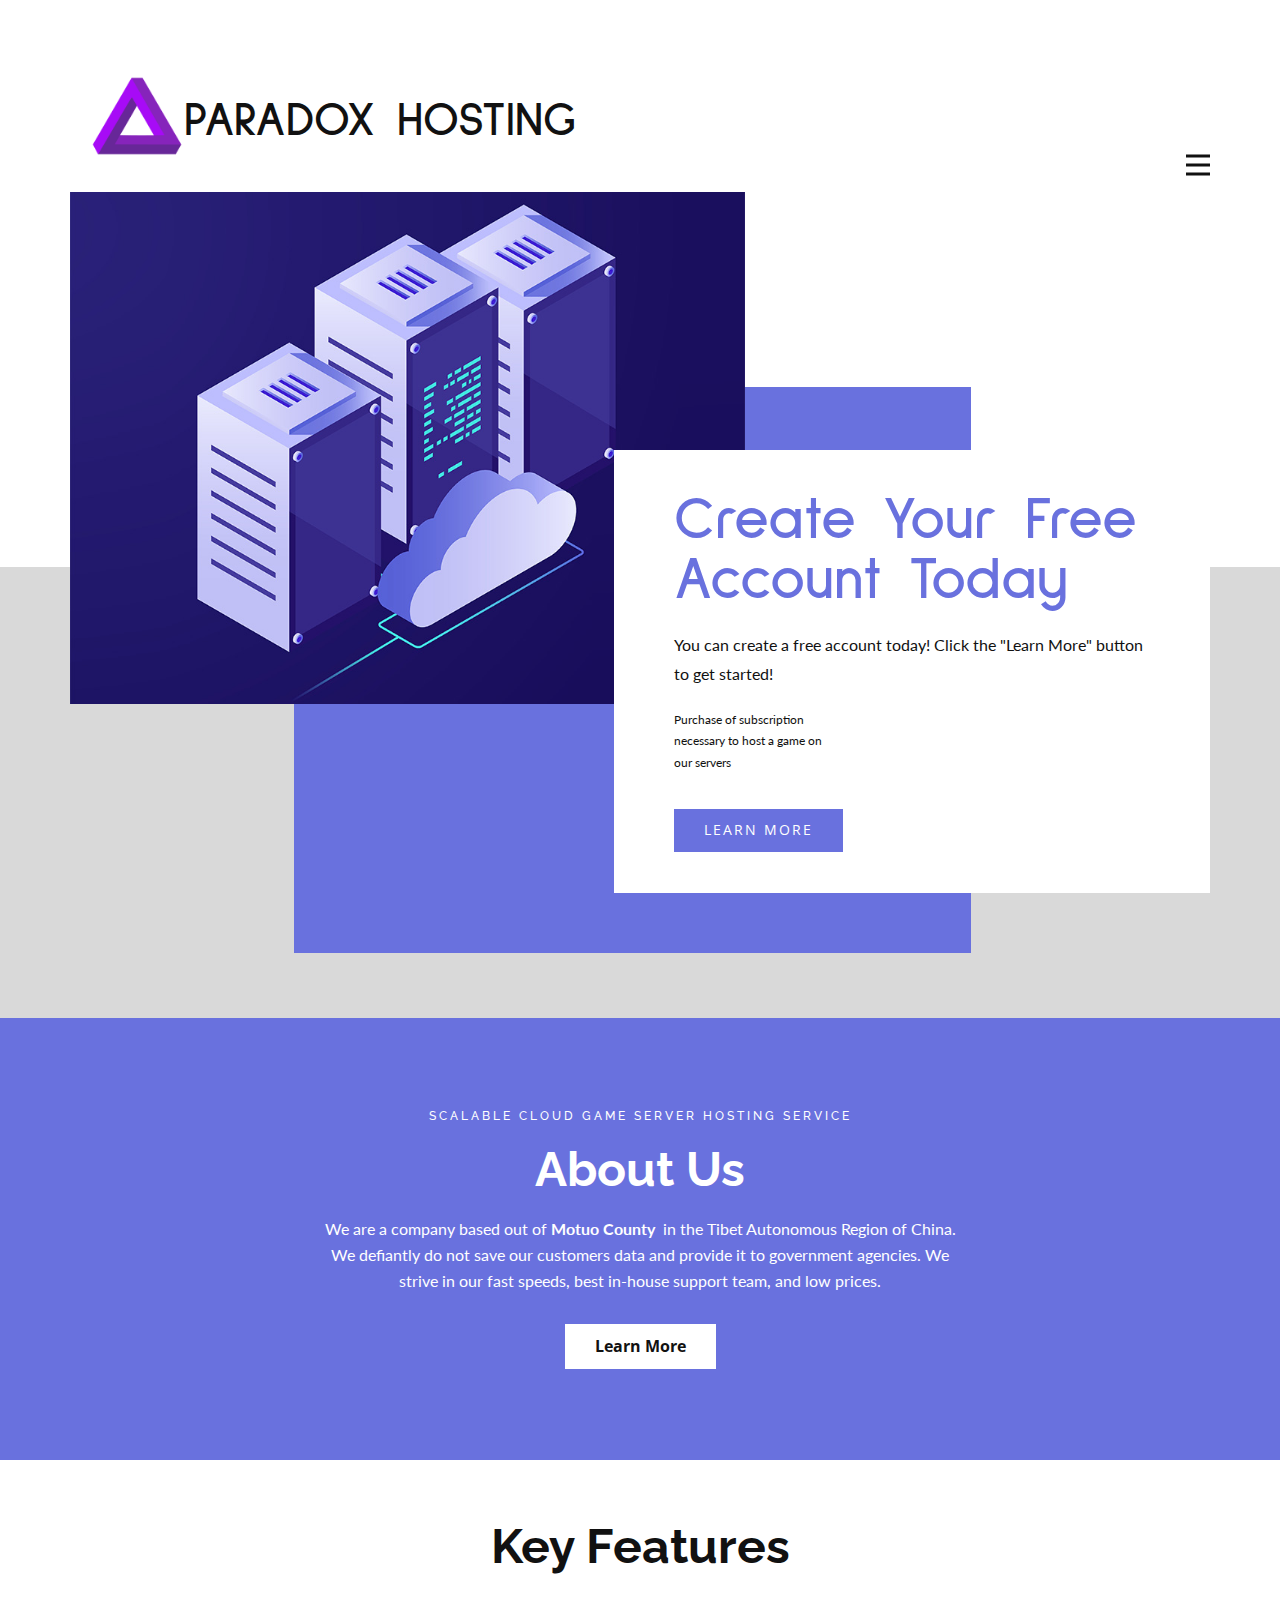
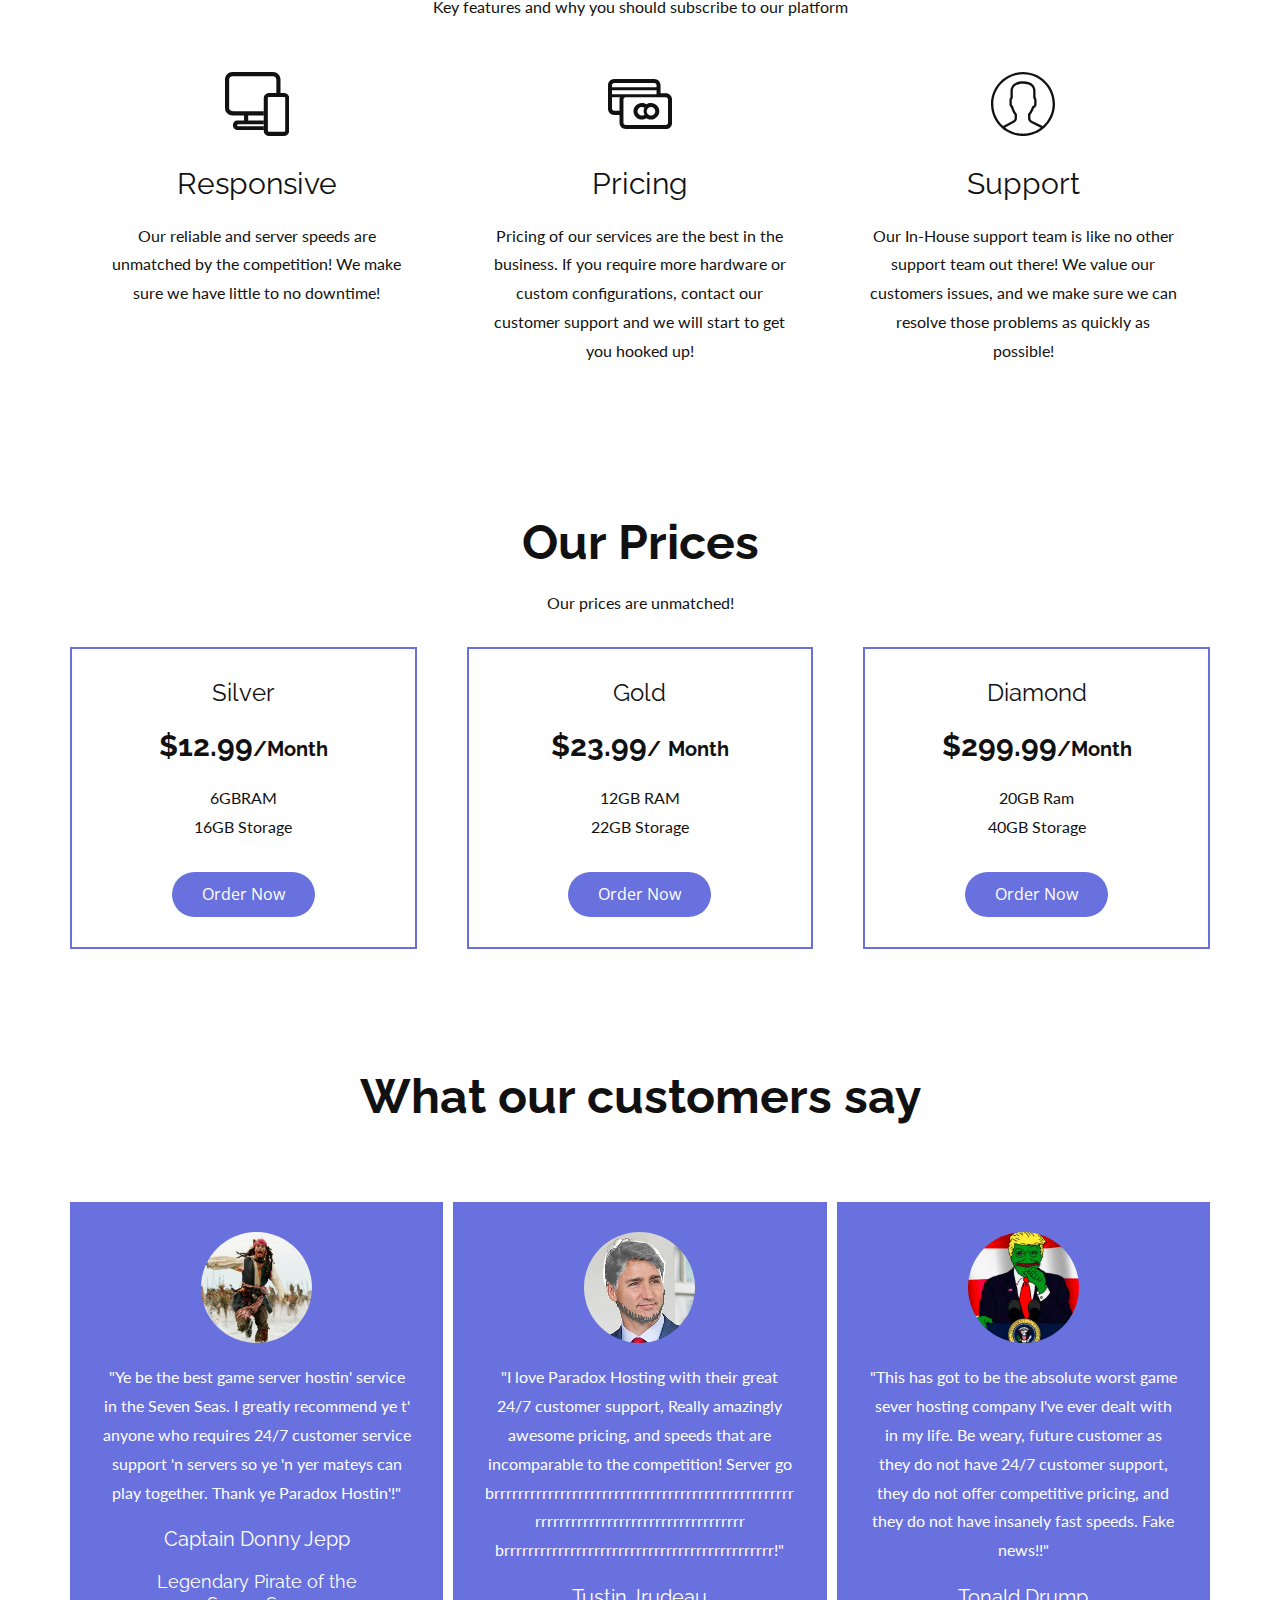
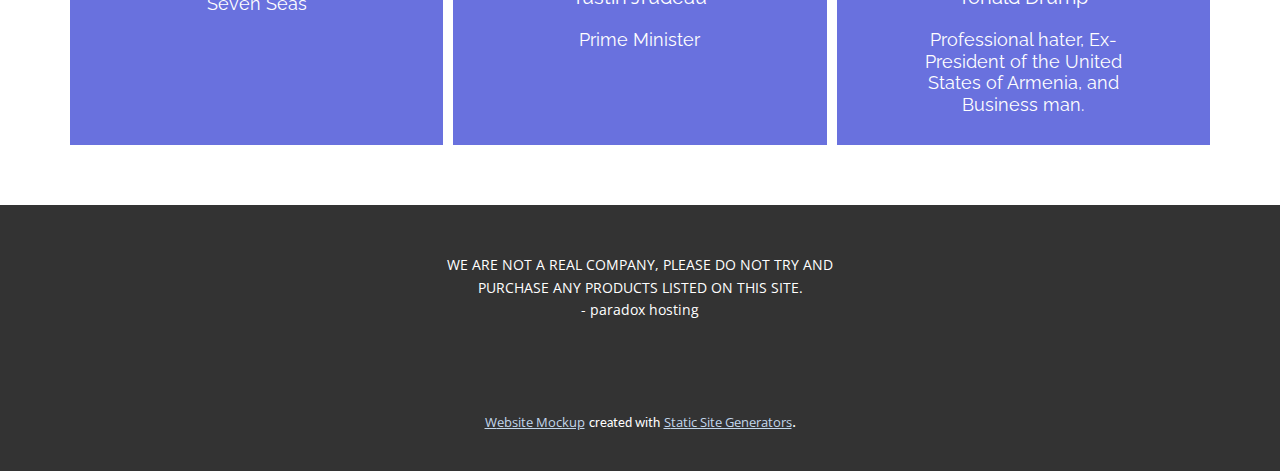
<file: paradoxhosting/index.html>
<!DOCTYPE html>
<html style="font-size: 16px;">
  <head>
    <meta name="viewport" content="width=device-width, initial-scale=1.0">
    <meta charset="utf-8">
    <meta name="keywords" content="Award-winning Dental Practice">
    <meta name="description" content="">
    <title>Copy of Page 2</title>
    <link rel="stylesheet" href="nicepage.css" media="screen">
<link rel="stylesheet" href="Copy-of-Page-2.css" media="screen">
    <script class="u-script" type="text/javascript" src="jquery-1.9.1.min.js" defer=""></script>
    <script class="u-script" type="text/javascript" src="nicepage.js" defer=""></script>
    <meta name="generator" content="Nicepage 4.12.16, nicepage.com">
    <link id="u-theme-google-font" rel="stylesheet" href="https://fonts.googleapis.com/css?family=Raleway:100,100i,200,200i,300,300i,400,400i,500,500i,600,600i,700,700i,800,800i,900,900i|Open+Sans:300,300i,400,400i,500,500i,600,600i,700,700i,800,800i">
    <link id="u-page-google-font" rel="stylesheet" href="https://fonts.googleapis.com/css?family=Lato:100,100i,300,300i,400,400i,700,700i,900,900i|Raleway:100,100i,200,200i,300,300i,400,400i,500,500i,600,600i,700,700i,800,800i,900,900i|Sulphur+Point:300,400,700">
    
    
    
    
    
    
    <script type="application/ld+json">{
		"@context": "http://schema.org",
		"@type": "Organization",
		"name": "",
		"logo": "images/Paradox.png"
}</script>
    <meta name="theme-color" content="#41658b">
    <meta property="og:title" content="Copy of Page 2">
    <meta property="og:type" content="website">
  </head>
  <body data-home-page="https://website2203585.nicepage.io/Copy-of-Page-2.html?version=5cecb301-75ee-42bd-b2d1-503915cab48f" data-home-page-title="Copy of Page 2" class="u-body u-xl-mode"><header class="u-clearfix u-header u-header" id="sec-55be"><div class="u-clearfix u-sheet u-sheet-1">
        <a href="https://nicepage.com" class="u-image u-logo u-image-1" data-image-width="230" data-image-height="200">
          <img src="images/Paradox.png" class="u-logo-image u-logo-image-1">
        </a>
        <h2 class="u-custom-font u-text u-text-default u-text-1">PARADOX HOSTING</h2>
        <nav class="u-menu u-menu-dropdown u-offcanvas u-menu-1" data-responsive-from="XL">
          <div class="menu-collapse" style="font-size: 1rem; letter-spacing: 0px; font-weight: 700;">
            <a class="u-button-style u-custom-border u-custom-border-color u-custom-borders u-custom-left-right-menu-spacing u-custom-padding-bottom u-custom-text-color u-custom-top-bottom-menu-spacing u-nav-link u-text-active-palette-1-base u-text-hover-palette-2-base" href="#">
              <svg class="u-svg-link" viewBox="0 0 24 24"><use xlink:href="#menu-hamburger"></use></svg>
              <svg class="u-svg-content" version="1.1" id="menu-hamburger" viewBox="0 0 16 16" x="0px" y="0px" xmlns:xlink="http://www.w3.org/1999/xlink" xmlns="http://www.w3.org/2000/svg"><g><rect y="1" width="16" height="2"></rect><rect y="7" width="16" height="2"></rect><rect y="13" width="16" height="2"></rect>
</g></svg>
            </a>
          </div>
          <div class="u-custom-menu u-nav-container">
            <ul class="u-nav u-spacing-20 u-unstyled u-nav-1"><li class="u-nav-item"><a class="u-button-style u-nav-link u-text-active-palette-1-base u-text-grey-90 u-text-hover-palette-2-base" href="Home.html" style="padding: 10px;">Home</a>
</li></ul>
          </div>
          <div class="u-custom-menu u-nav-container-collapse">
            <div class="u-black u-container-style u-inner-container-layout u-opacity u-opacity-95 u-sidenav">
              <div class="u-inner-container-layout u-sidenav-overflow">
                <div class="u-menu-close"></div>
                <ul class="u-align-center u-nav u-popupmenu-items u-unstyled u-nav-2"><li class="u-nav-item"><a class="u-button-style u-nav-link" href="Home.html">Home</a>
</li></ul>
              </div>
            </div>
            <div class="u-black u-menu-overlay u-opacity u-opacity-70"></div>
          </div>
        </nav>
      </div></header> 
    <section class="u-clearfix u-grey-15 u-section-1" id="sec-73fd">
      <div class="u-expanded-width u-shape u-shape-rectangle u-white u-shape-1"></div>
      <div class="u-palette-3-base u-shape u-shape-rectangle u-shape-2"></div>
      <img src="images/trttt.jpg" class="u-align-left u-image u-image-1" data-image-width="900" data-image-height="763">
      <div class="u-align-left u-container-style u-group u-similar-fill u-white u-group-1">
        <div class="u-container-layout u-padding-12 u-valign-middle u-container-layout-1">
          <h1 class="u-custom-font u-text u-text-palette-3-base u-text-1">Create Your Free Account Today</h1>
          <p class="u-text u-text-2">You can create a free account today! Click the "Learn More" button to get started!</p>
          <p class="u-text u-text-3"> Purchase of subscription necessary to host a game on our servers<br>
          </p>
          <a href="https://nicepage.com/" class="u-active-palette-3-dark-3 u-btn u-button-style u-hover-palette-3-dark-3 u-palette-3-base u-btn-1" target="_blank">learn more</a>
        </div>
      </div>
    </section>
    <section class="u-align-center u-clearfix u-palette-3-base u-section-2" id="sec-9b92">
      <div class="u-clearfix u-sheet u-valign-middle u-sheet-1">
        <h6 class="u-text u-text-1">Scalable cloud game server hosting service</h6>
        <h2 class="u-text u-text-default u-text-2">About Us</h2>
        <p class="u-text u-text-3">We are a company based out of&nbsp;<b>Motuo County&nbsp;<span style="font-weight: 400;"> in the Tibet Autonomous Region of China. We defiantly do not save our customers data and provide it to government agencies. We strive in our fast speeds, best in-house support team, and low prices.</span></b>
        </p>
        <a href="https://www.youtube.com/watch?v=-pHhb4biR9k" class="u-btn u-button-style u-white u-btn-1">
          <span style="font-weight: 700;">Learn More</span>
          <span style="font-weight: 700;"></span>
        </a>
      </div>
    </section>
    <section class="u-clearfix u-section-3" id="sec-2e22">
      <div class="u-clearfix u-sheet u-valign-middle u-sheet-1">
        <h2 class="u-align-center u-text u-text-default u-text-1">Key Features</h2>
        <p class="u-align-center u-text u-text-2">Key features and why you should subscribe to our platform</p>
        <div class="u-expanded-width u-list u-list-1">
          <div class="u-repeater u-repeater-1">
            <div class="u-align-center u-container-style u-list-item u-repeater-item">
              <div class="u-container-layout u-similar-container u-valign-top u-container-layout-1"><span class="u-icon u-icon-circle u-icon-1"><svg class="u-svg-link" preserveAspectRatio="xMidYMin slice" viewBox="0 0 128 128" style=""><use xlink:href="#svg-d71c"></use></svg><svg class="u-svg-content" viewBox="0 0 128 128" id="svg-d71c"><path d="m26.4 108.7c-1.2 0-2.2-1-2.2-2.2s1-2.2 4.7-2.2h48.7v-7.4h-31.2v-9.9h31.2v-8.4h-58.7c-7.7 0-10.6-3-10.6-6.6v-57.1c0-3.7 3-6.6 6.6-6.6h81.2c3.7 0 6.6 3 6.6 6.6v27h8.3v-27c0-8.2-6.7-14.9-14.9-14.9h-81.2c-8.2 0-14.9 6.7-14.9 14.9v57.1c0 8.2 6.7 14.9 14.9 14.9h23.2v10.1h-13.8c-4.3 0-8.5 3.7-8.5 9.5v0.2c0 4.6 3.7 9.3 8.3 9.3h53.5v-7.3h-51.2z"></path><path d="m118 41.9h-30c-5.8 0-10.5 4.7-10.5 10.6 0 0 0.1 66.3 0.1 66.4 0 4.3 5.1 9 10.4 9h30c5.6 0 10.2-4.4 10.5-10.1v-65.3c0-5.9-4.7-10.6-10.5-10.6zm2.4 75.5c-0.1 1.3-1.1 2.3-2.4 2.3h-30c-1 0-1.9-0.7-2.2-1.6l-0.2-65.6c0-1.3 1.1-2.4 2.4-2.4h30c1.3 0 2.4 1.1 2.4 2.4v64.9z"></path></svg>
            
            
          </span>
                <h3 class="u-text u-text-default u-text-3">Responsive</h3>
                <p class="u-text u-text-default u-text-4">Our reliable and server speeds are unmatched by the competition! We make sure we have little to no downtime!</p>
              </div>
            </div>
            <div class="u-align-center u-container-style u-list-item u-repeater-item">
              <div class="u-container-layout u-similar-container u-valign-top u-container-layout-2"><span class="u-icon u-icon-circle u-icon-2"><svg class="u-svg-link" preserveAspectRatio="xMidYMin slice" viewBox="0 0 128 128" style=""><use xlink:href="#svg-dc89"></use></svg><svg class="u-svg-content" viewBox="0 0 128 128" id="svg-dc89"><path d="m92.7 22c2.4 0 4.4 2 4.4 4.5v4.2h-89.1v-4.2c0-2.5 2-4.5 4.4-4.5h80.3m4.4 14.6v7.8h-61.8-0.6-26.7v-7.8h89.1m18.5 13.7c2.4 0 4.4 2 4.4 4.5v46.7c0 2.5-2 4.5-4.4 4.5h-80.3c-2.4 0-4.4-2-4.4-4.5v-46.7c0-2.3 1.8-4.3 4.1-4.4l80.6-0.1m-91.6 0.1c-0.6 1.3-1 2.9-1 4.4v22.9h-10.6c-2.4 0-4.4-2-4.4-4.5v-22.8h18m66.7-36.4h-80.3c-6.8 0-12.4 5.6-12.4 12.5v46.8c0 6.9 5.6 12.5 12.4 12.5h10.6v15.9c0 6.9 5.6 12.5 12.4 12.5h80.3c6.8 0 12.4-5.6 12.4-12.5v-46.7c0-6.9-5.6-12.5-12.4-12.5h-10.6v-15.9c-0.1-7-5.6-12.6-12.4-12.6z"></path><path d="m67.6 69.9c2 0 3.8 0.7 5.3 1.8-1.1 2-1.7 4.3-1.7 6.8 0 2.4 0.6 4.7 1.7 6.8-1.5 1.2-3.4 1.8-5.3 1.8-4.7 0-8.6-3.9-8.6-8.6s3.8-8.6 8.6-8.6m18.4 0c4.7 0 8.6 3.9 8.6 8.6s-3.9 8.6-8.6 8.6-8.6-3.9-8.6-8.6 3.8-8.6 8.6-8.6m-18.4-8c-9.2 0-16.6 7.5-16.6 16.6 0 9.2 7.5 16.6 16.6 16.6 3.3 0 6.5-1 9.2-2.8 2.6 1.8 5.8 2.8 9.2 2.8 9.2 0 16.6-7.5 16.6-16.6 0-9.2-7.5-16.6-16.6-16.6-3.4 0-6.6 1-9.2 2.8-2.7-1.8-6-2.8-9.2-2.8z"></path></svg>
            
            
          </span>
                <h3 class="u-text u-text-default u-text-5">Pricing</h3>
                <p class="u-text u-text-default u-text-6">Pricing of our services are the best in the business. If you require more hardware or custom configurations, contact our customer support and we will start to get you hooked up!</p>
              </div>
            </div>
            <div class="u-align-center u-container-style u-list-item u-repeater-item">
              <div class="u-container-layout u-similar-container u-valign-top u-container-layout-3"><span class="u-icon u-icon-3"><svg class="u-svg-link" preserveAspectRatio="xMidYMin slice" viewBox="0 0 55 55" style=""><use xlink:href="#svg-670b"></use></svg><svg class="u-svg-content" viewBox="0 0 55 55" x="0px" y="0px" id="svg-670b" style="enable-background:new 0 0 55 55;"><path d="M55,27.5C55,12.337,42.663,0,27.5,0S0,12.337,0,27.5c0,8.009,3.444,15.228,8.926,20.258l-0.026,0.023l0.892,0.752
	c0.058,0.049,0.121,0.089,0.179,0.137c0.474,0.393,0.965,0.766,1.465,1.127c0.162,0.117,0.324,0.234,0.489,0.348
	c0.534,0.368,1.082,0.717,1.642,1.048c0.122,0.072,0.245,0.142,0.368,0.212c0.613,0.349,1.239,0.678,1.88,0.98
	c0.047,0.022,0.095,0.042,0.142,0.064c2.089,0.971,4.319,1.684,6.651,2.105c0.061,0.011,0.122,0.022,0.184,0.033
	c0.724,0.125,1.456,0.225,2.197,0.292c0.09,0.008,0.18,0.013,0.271,0.021C25.998,54.961,26.744,55,27.5,55
	c0.749,0,1.488-0.039,2.222-0.098c0.093-0.008,0.186-0.013,0.279-0.021c0.735-0.067,1.461-0.164,2.178-0.287
	c0.062-0.011,0.125-0.022,0.187-0.034c2.297-0.412,4.495-1.109,6.557-2.055c0.076-0.035,0.153-0.068,0.229-0.104
	c0.617-0.29,1.22-0.603,1.811-0.936c0.147-0.083,0.293-0.167,0.439-0.253c0.538-0.317,1.067-0.648,1.581-1
	c0.185-0.126,0.366-0.259,0.549-0.391c0.439-0.316,0.87-0.642,1.289-0.983c0.093-0.075,0.193-0.14,0.284-0.217l0.915-0.764
	l-0.027-0.023C51.523,42.802,55,35.55,55,27.5z M2,27.5C2,13.439,13.439,2,27.5,2S53,13.439,53,27.5
	c0,7.577-3.325,14.389-8.589,19.063c-0.294-0.203-0.59-0.385-0.893-0.537l-8.467-4.233c-0.76-0.38-1.232-1.144-1.232-1.993v-2.957
	c0.196-0.242,0.403-0.516,0.617-0.817c1.096-1.548,1.975-3.27,2.616-5.123c1.267-0.602,2.085-1.864,2.085-3.289v-3.545
	c0-0.867-0.318-1.708-0.887-2.369v-4.667c0.052-0.519,0.236-3.448-1.883-5.864C34.524,9.065,31.541,8,27.5,8
	s-7.024,1.065-8.867,3.168c-2.119,2.416-1.935,5.345-1.883,5.864v4.667c-0.568,0.661-0.887,1.502-0.887,2.369v3.545
	c0,1.101,0.494,2.128,1.34,2.821c0.81,3.173,2.477,5.575,3.093,6.389v2.894c0,0.816-0.445,1.566-1.162,1.958l-7.907,4.313
	c-0.252,0.137-0.502,0.297-0.752,0.476C5.276,41.792,2,35.022,2,27.5z M42.459,48.132c-0.35,0.254-0.706,0.5-1.067,0.735
	c-0.166,0.108-0.331,0.216-0.5,0.321c-0.472,0.292-0.952,0.57-1.442,0.83c-0.108,0.057-0.217,0.111-0.326,0.167
	c-1.126,0.577-2.291,1.073-3.488,1.476c-0.042,0.014-0.084,0.029-0.127,0.043c-0.627,0.208-1.262,0.393-1.904,0.552
	c-0.002,0-0.004,0.001-0.006,0.001c-0.648,0.16-1.304,0.293-1.964,0.402c-0.018,0.003-0.036,0.007-0.054,0.01
	c-0.621,0.101-1.247,0.174-1.875,0.229c-0.111,0.01-0.222,0.017-0.334,0.025C28.751,52.97,28.127,53,27.5,53
	c-0.634,0-1.266-0.031-1.895-0.078c-0.109-0.008-0.218-0.015-0.326-0.025c-0.634-0.056-1.265-0.131-1.89-0.233
	c-0.028-0.005-0.056-0.01-0.084-0.015c-1.322-0.221-2.623-0.546-3.89-0.971c-0.039-0.013-0.079-0.027-0.118-0.04
	c-0.629-0.214-1.251-0.451-1.862-0.713c-0.004-0.002-0.009-0.004-0.013-0.006c-0.578-0.249-1.145-0.525-1.705-0.816
	c-0.073-0.038-0.147-0.074-0.219-0.113c-0.511-0.273-1.011-0.568-1.504-0.876c-0.146-0.092-0.291-0.185-0.435-0.279
	c-0.454-0.297-0.902-0.606-1.338-0.933c-0.045-0.034-0.088-0.07-0.133-0.104c0.032-0.018,0.064-0.036,0.096-0.054l7.907-4.313
	c1.36-0.742,2.205-2.165,2.205-3.714l-0.001-3.602l-0.23-0.278c-0.022-0.025-2.184-2.655-3.001-6.216l-0.091-0.396l-0.341-0.221
	c-0.481-0.311-0.769-0.831-0.769-1.392v-3.545c0-0.465,0.197-0.898,0.557-1.223l0.33-0.298v-5.57l-0.009-0.131
	c-0.003-0.024-0.298-2.429,1.396-4.36C21.583,10.837,24.061,10,27.5,10c3.426,0,5.896,0.83,7.346,2.466
	c1.692,1.911,1.415,4.361,1.413,4.381l-0.009,5.701l0.33,0.298c0.359,0.324,0.557,0.758,0.557,1.223v3.545
	c0,0.713-0.485,1.36-1.181,1.575l-0.497,0.153l-0.16,0.495c-0.59,1.833-1.43,3.526-2.496,5.032c-0.262,0.37-0.517,0.698-0.736,0.949
	l-0.248,0.283V39.8c0,1.612,0.896,3.062,2.338,3.782l8.467,4.233c0.054,0.027,0.107,0.055,0.16,0.083
	C42.677,47.979,42.567,48.054,42.459,48.132z"></path></svg>
            
            
          </span>
                <h3 class="u-text u-text-default u-text-7">Support</h3>
                <p class="u-text u-text-default u-text-8">Our In-House support team is like no other support team out there! We value our customers issues, and we make sure we can resolve those problems as quickly as possible!</p>
              </div>
            </div>
          </div>
        </div>
      </div>
    </section>
    <section class="u-align-center u-clearfix u-section-4" id="sec-d5c7">
      <div class="u-clearfix u-sheet u-valign-middle u-sheet-1">
        <h2 class="u-text u-text-default u-text-1">Our Prices</h2>
        <p class="u-text u-text-2">Our prices are unmatched!</p>
        <div class="u-clearfix u-expanded-width u-gutter-50 u-layout-wrap u-layout-wrap-1">
          <div class="u-layout">
            <div class="u-layout-row">
              <div class="u-align-center u-container-style u-layout-cell u-left-cell u-size-20 u-size-20-md u-layout-cell-1">
                <div class="u-border-2 u-border-palette-3-base u-container-layout u-valign-middle u-container-layout-1">
                  <h4 class="u-text u-text-3">Silver</h4>
                  <h3 class="u-text u-text-4">$12.99<span style="font-size: 1.25rem;">/Month</span>
                  </h3>
                  <p class="u-text u-text-5">6GBRAM<br>16GB Storage
                  </p>
                  <a href="" class="u-border-none u-btn u-btn-round u-button-style u-hover-palette-3-dark-1 u-palette-3-base u-radius-50 u-btn-1">Order Now</a>
                </div>
              </div>
              <div class="u-container-style u-layout-cell u-size-20 u-size-20-md u-layout-cell-2">
                <div class="u-border-2 u-border-palette-3-base u-container-layout u-valign-bottom u-container-layout-2">
                  <h4 class="u-align-center u-text u-text-6">Gold</h4>
                  <h3 class="u-align-center u-text u-text-7">$23.99<span style="font-size: 1.25rem;">/</span>
                    <span style="font-size: 1.25rem;">Month</span>
                  </h3>
                  <p class="u-align-center u-text u-text-8">12GB RAM<br>22GB Storage
                  </p>
                  <a href="" class="u-border-none u-btn u-btn-round u-button-style u-hover-palette-3-dark-1 u-palette-3-base u-radius-50 u-btn-2">Order Now</a>
                </div>
              </div>
              <div class="u-align-center u-container-style u-layout-cell u-right-cell u-size-20 u-size-20-md u-white u-layout-cell-3">
                <div class="u-border-2 u-border-palette-3-base u-container-layout u-valign-middle u-container-layout-3">
                  <h4 class="u-text u-text-9">Diamond</h4>
                  <h3 class="u-text u-text-10">$299.99<span style="font-size: 1.25rem;">/Month</span>
                  </h3>
                  <p class="u-text u-text-11">20GB Ram<br>40GB Storage
                  </p>
                  <a href="" class="u-border-none u-btn u-btn-round u-button-style u-hover-palette-3-dark-1 u-palette-3-base u-radius-50 u-btn-3">Order Now</a>
                </div>
              </div>
            </div>
          </div>
        </div>
      </div>
    </section>
    <section class="u-align-center u-clearfix u-section-5" id="sec-467b">
      <div class="u-clearfix u-sheet u-sheet-1">
        <h2 class="u-text u-text-default u-text-1">What our customers say</h2>
        <div class="u-expanded-width u-list u-list-1">
          <div class="u-repeater u-repeater-1">
            <div class="u-align-center u-container-style u-list-item u-palette-3-base u-repeater-item u-list-item-1">
              <div class="u-container-layout u-similar-container u-valign-top u-container-layout-1">
                <div alt="" class="u-image u-image-circle u-image-1" src="" data-image-width="870" data-image-height="870"></div>
                <p class="u-text u-text-2"> "​Ye be the best game server hostin' service in the Seven Seas. I greatly recommend ye t' anyone who requires 24/7 customer service support 'n servers so ye 'n yer mateys can play together. Thank ye Paradox Hostin'!"</p>
                <h5 class="u-text u-text-3">Captain Donny Jepp</h5>
                <h6 class="u-text u-text-4">Legendary Pirate of the Seven Seas</h6>
              </div>
            </div>
            <div class="u-align-center u-container-style u-list-item u-palette-3-base u-repeater-item u-list-item-2">
              <div class="u-container-layout u-similar-container u-valign-top u-container-layout-2">
                <div alt="" class="u-image u-image-circle u-image-2" src="" data-image-width="220" data-image-height="220"></div>
                <p class="u-text u-text-5">"I love Paradox Hosting with their great 24/7 customer support, Really amazingly awesome pricing, and speeds that are incomparable to the competition! Server go brrrrrrrrrrrrrrrrrrrrrrrrrrrrrrrrrrrrrrrrrrrrrrrrrrrrrrrrrrrrrrrrrrrrrrrrrrrrrrrrrrrrr brrrrrrrrrrrrrrrrrrrrrrrrrrrrrrrrrrrrrrrrrrrrr!"</p>
                <h5 class="u-text u-text-6"> Tustin Jrudeau</h5>
                <h6 class="u-text u-text-7">Prime Minister</h6>
              </div>
            </div>
            <div class="u-align-center u-container-style u-list-item u-palette-3-base u-repeater-item u-list-item-3">
              <div class="u-container-layout u-similar-container u-valign-top u-container-layout-3">
                <div alt="" class="u-image u-image-circle u-image-3" src="" data-image-width="698" data-image-height="698"></div>
                <p class="u-text u-text-8">"This has got to be the absolute worst game sever hosting company I've ever dealt with in my life. Be weary, future customer as they do not have 24/7 customer support, they do not offer competitive pricing, and they do not have insanely fast speeds. Fake news!!"</p>
                <h5 class="u-text u-text-9">Tonald Drump</h5>
                <h6 class="u-text u-text-10">Professional hater, Ex-President of the United States of Armenia, and Business man.</h6>
              </div>
            </div>
          </div>
        </div>
      </div>
    </section>
    
    
    <footer class="u-align-center u-clearfix u-footer u-grey-80 u-footer" id="sec-fe03"><div class="u-clearfix u-sheet u-sheet-1">
        <p class="u-small-text u-text u-text-variant u-text-1">WE ARE NOT A REAL COMPANY, PLEASE DO NOT TRY AND PURCHASE ANY PRODUCTS LISTED ON THIS SITE.<br>- paradox hosting
        </p>
      </div></footer>
    <section class="u-backlink u-clearfix u-grey-80">
      <a class="u-link" href="website-mockup" target="_blank">
        <span>Website Mockup</span>
      </a>
      <p class="u-text">
        <span>created with</span>
      </p>
      <a class="u-link" href="static-site-generator" target="_blank">
        <span>Static Site Generators</span>
      </a>. 
    </section>
  </body>
</html>
</file>
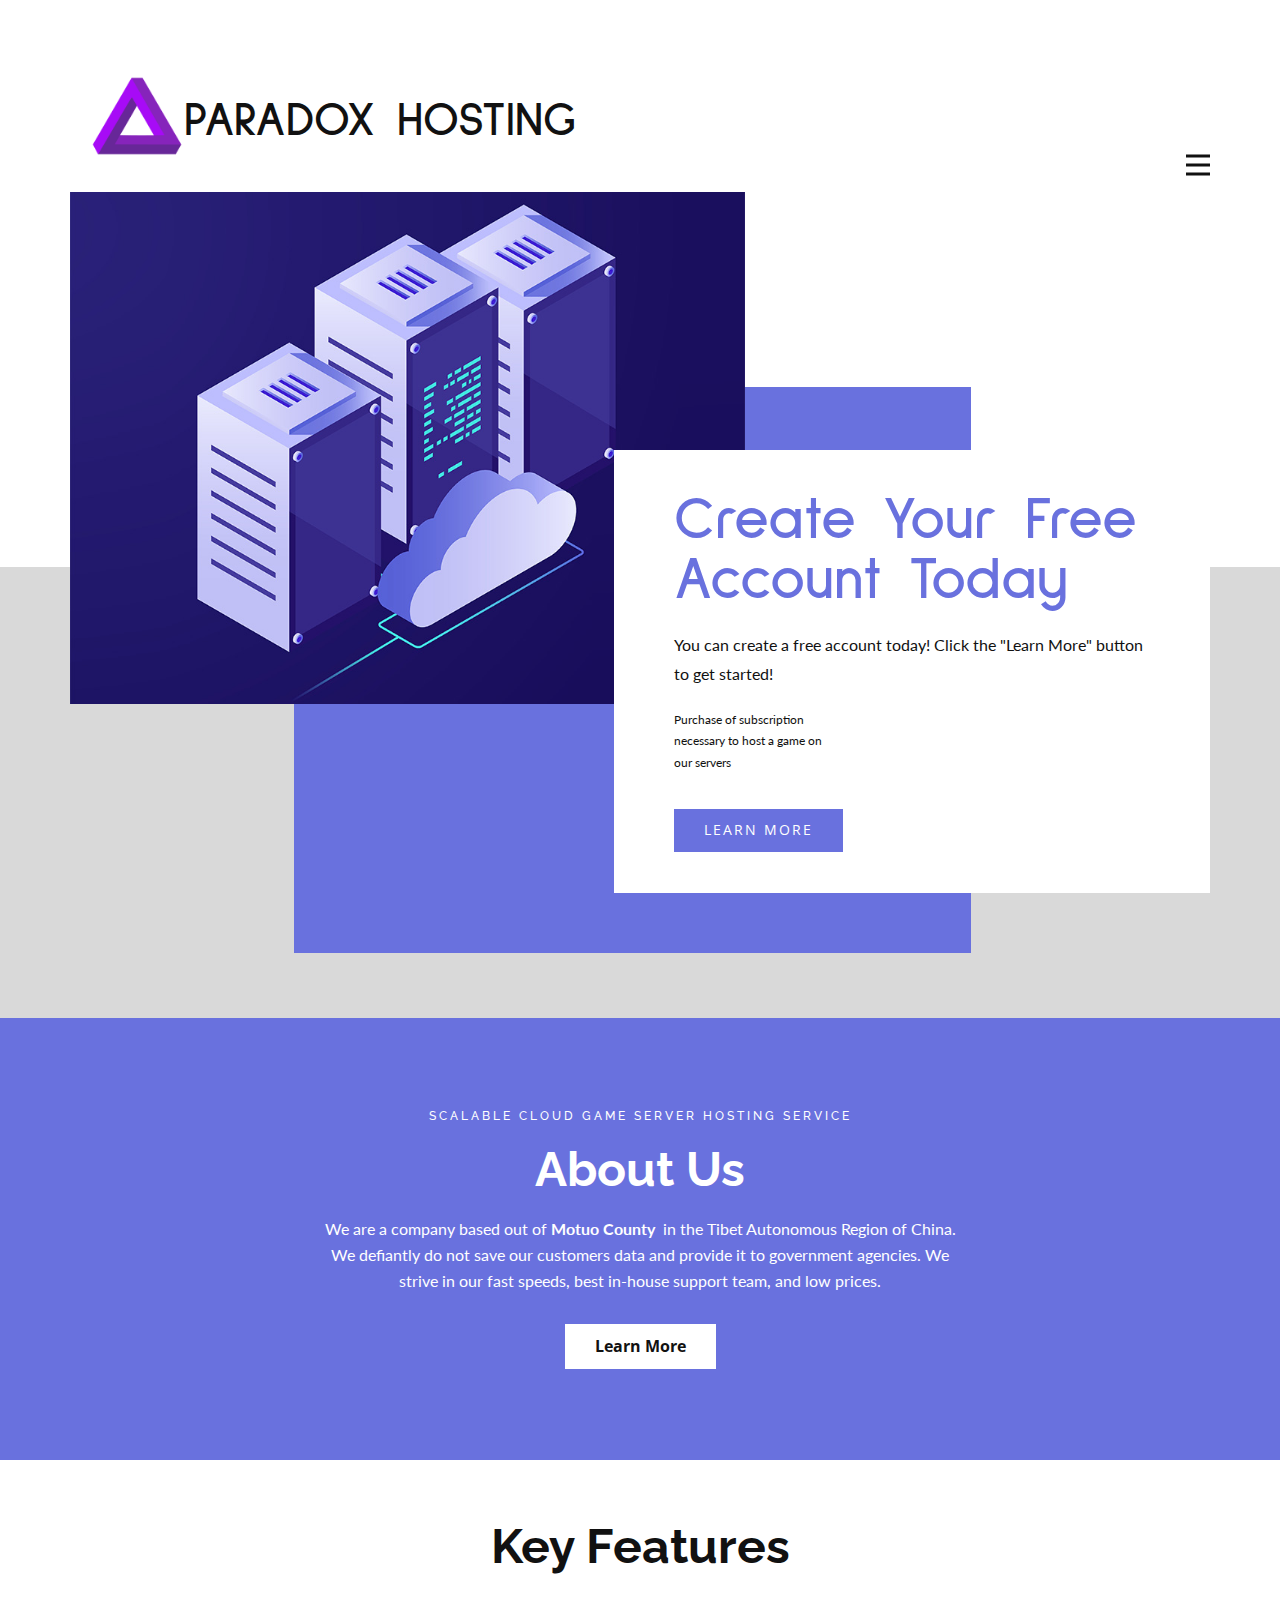
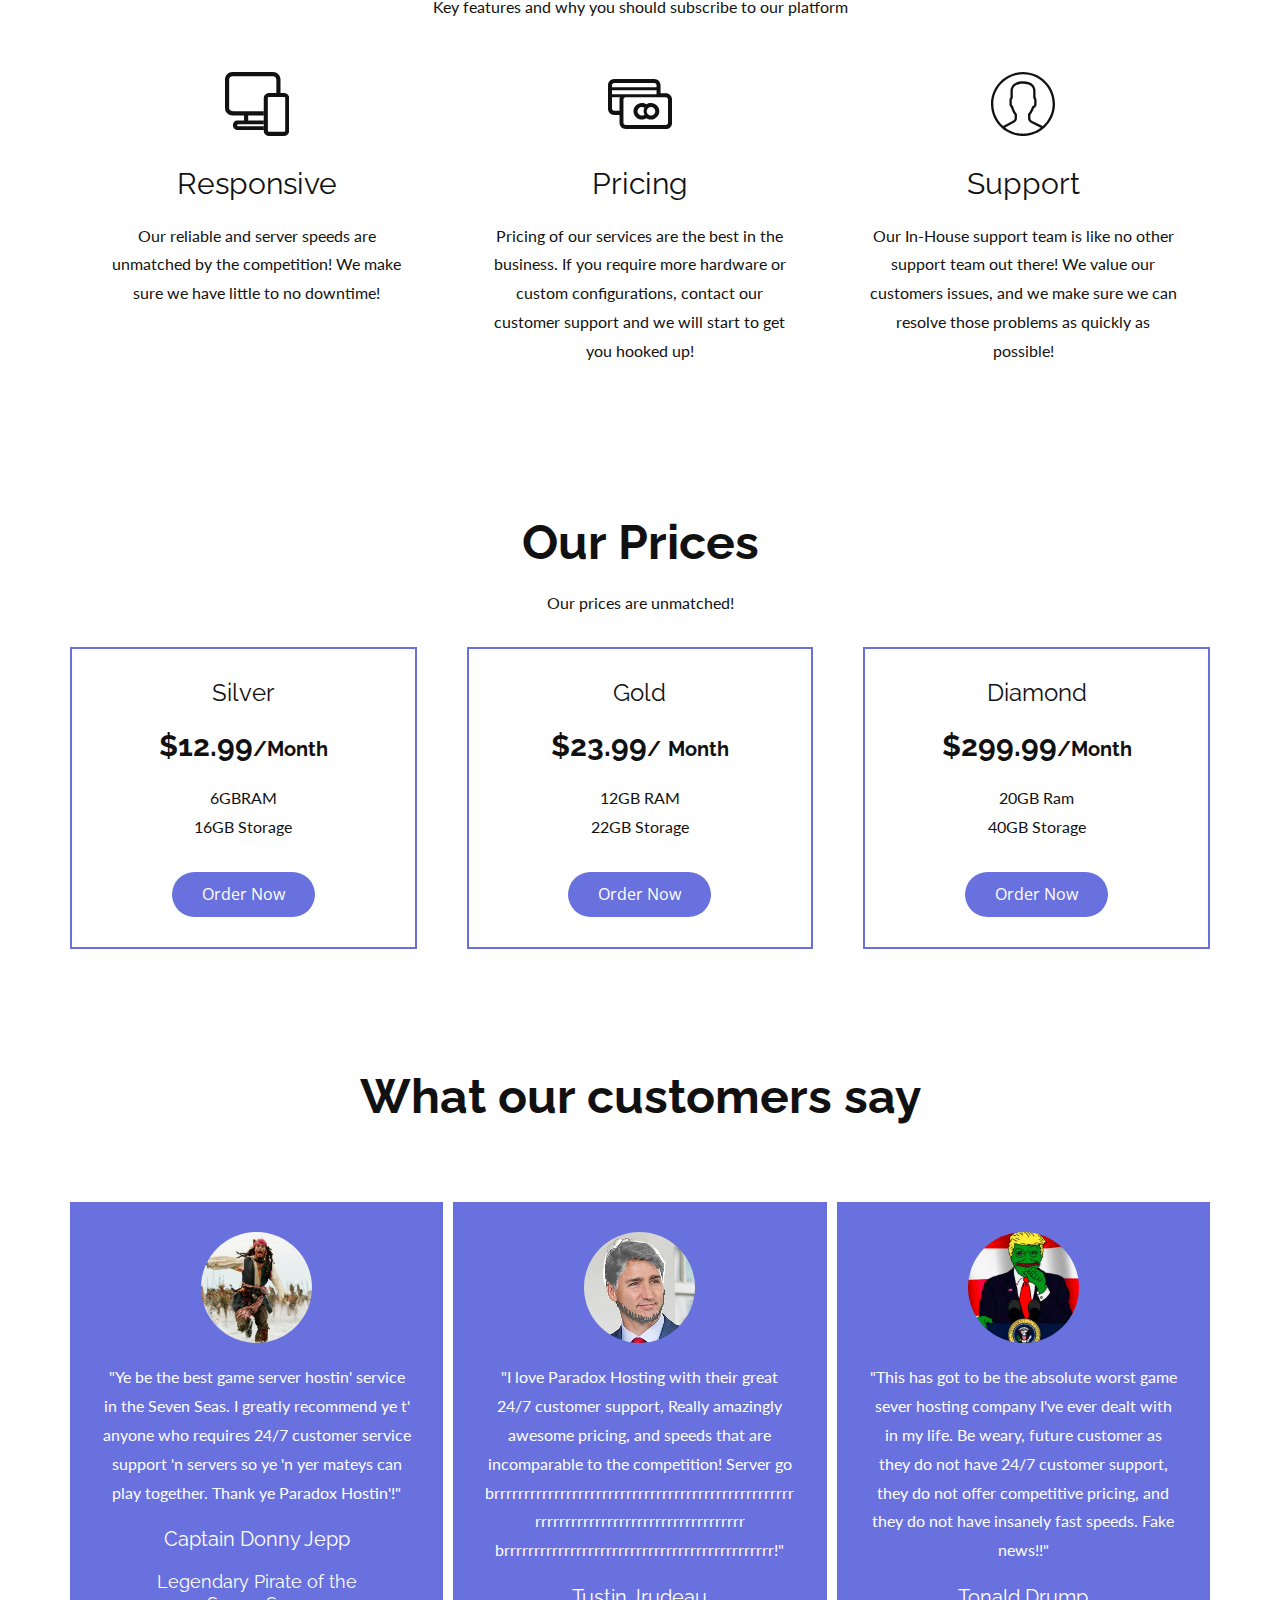
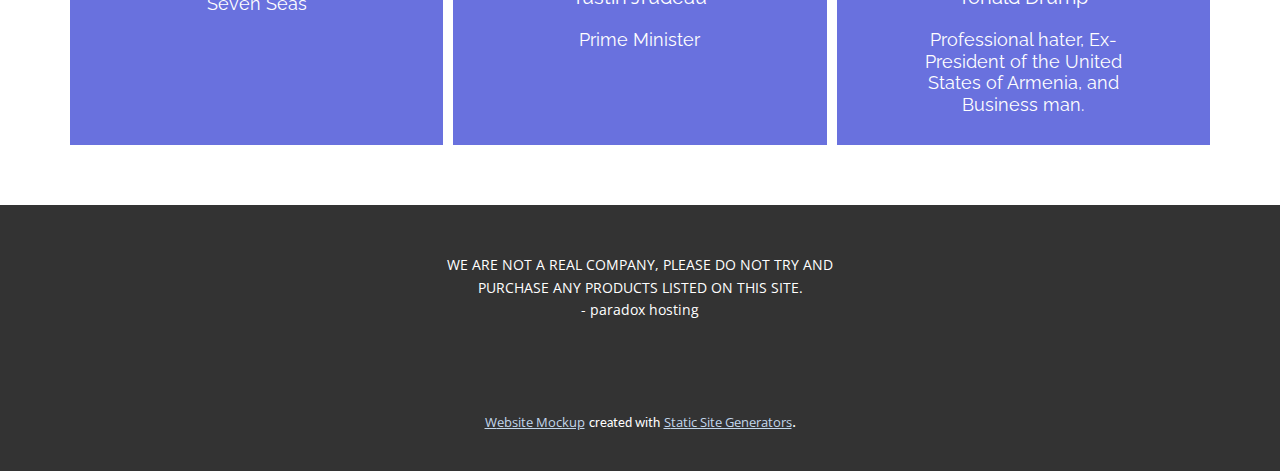
<file: paradoxhosting/Copy-of-Page-2.html>
<!DOCTYPE html>
<html style="font-size: 16px;">
  <head>
    <meta name="viewport" content="width=device-width, initial-scale=1.0">
    <meta charset="utf-8">
    <meta name="keywords" content="Award-winning Dental Practice">
    <meta name="description" content="">
    <title>Copy of Page 2</title>
    <link rel="stylesheet" href="nicepage.css" media="screen">
<link rel="stylesheet" href="Copy-of-Page-2.css" media="screen">
    <script class="u-script" type="text/javascript" src="jquery-1.9.1.min.js" defer=""></script>
    <script class="u-script" type="text/javascript" src="nicepage.js" defer=""></script>
    <meta name="generator" content="Nicepage 4.12.16, nicepage.com">
    <link id="u-theme-google-font" rel="stylesheet" href="https://fonts.googleapis.com/css?family=Raleway:100,100i,200,200i,300,300i,400,400i,500,500i,600,600i,700,700i,800,800i,900,900i|Open+Sans:300,300i,400,400i,500,500i,600,600i,700,700i,800,800i">
    <link id="u-page-google-font" rel="stylesheet" href="https://fonts.googleapis.com/css?family=Lato:100,100i,300,300i,400,400i,700,700i,900,900i|Raleway:100,100i,200,200i,300,300i,400,400i,500,500i,600,600i,700,700i,800,800i,900,900i|Sulphur+Point:300,400,700">
    
    
    
    
    
    
    <script type="application/ld+json">{
		"@context": "http://schema.org",
		"@type": "Organization",
		"name": "",
		"logo": "images/Paradox.png"
}</script>
    <meta name="theme-color" content="#41658b">
    <meta property="og:title" content="Copy of Page 2">
    <meta property="og:type" content="website">
  </head>
  <body class="u-body u-xl-mode"><header class="u-clearfix u-header u-header" id="sec-55be"><div class="u-clearfix u-sheet u-sheet-1">
        <a href="https://nicepage.com" class="u-image u-logo u-image-1" data-image-width="230" data-image-height="200">
          <img src="images/Paradox.png" class="u-logo-image u-logo-image-1">
        </a>
        <h2 class="u-custom-font u-text u-text-default u-text-1">PARADOX HOSTING</h2>
        <nav class="u-menu u-menu-dropdown u-offcanvas u-menu-1" data-responsive-from="XL">
          <div class="menu-collapse" style="font-size: 1rem; letter-spacing: 0px; font-weight: 700;">
            <a class="u-button-style u-custom-border u-custom-border-color u-custom-borders u-custom-left-right-menu-spacing u-custom-padding-bottom u-custom-text-color u-custom-top-bottom-menu-spacing u-nav-link u-text-active-palette-1-base u-text-hover-palette-2-base" href="#">
              <svg class="u-svg-link" viewBox="0 0 24 24"><use xlink:href="#menu-hamburger"></use></svg>
              <svg class="u-svg-content" version="1.1" id="menu-hamburger" viewBox="0 0 16 16" x="0px" y="0px" xmlns:xlink="http://www.w3.org/1999/xlink" xmlns="http://www.w3.org/2000/svg"><g><rect y="1" width="16" height="2"></rect><rect y="7" width="16" height="2"></rect><rect y="13" width="16" height="2"></rect>
</g></svg>
            </a>
          </div>
          <div class="u-custom-menu u-nav-container">
            <ul class="u-nav u-spacing-20 u-unstyled u-nav-1"><li class="u-nav-item"><a class="u-button-style u-nav-link u-text-active-palette-1-base u-text-grey-90 u-text-hover-palette-2-base" href="Home.html" style="padding: 10px;">Home</a>
</li></ul>
          </div>
          <div class="u-custom-menu u-nav-container-collapse">
            <div class="u-black u-container-style u-inner-container-layout u-opacity u-opacity-95 u-sidenav">
              <div class="u-inner-container-layout u-sidenav-overflow">
                <div class="u-menu-close"></div>
                <ul class="u-align-center u-nav u-popupmenu-items u-unstyled u-nav-2"><li class="u-nav-item"><a class="u-button-style u-nav-link" href="Home.html">Home</a>
</li></ul>
              </div>
            </div>
            <div class="u-black u-menu-overlay u-opacity u-opacity-70"></div>
          </div>
        </nav>
      </div></header> 
    <section class="u-clearfix u-grey-15 u-section-1" id="sec-73fd">
      <div class="u-expanded-width u-shape u-shape-rectangle u-white u-shape-1"></div>
      <div class="u-palette-3-base u-shape u-shape-rectangle u-shape-2"></div>
      <img src="images/trttt.jpg" class="u-align-left u-image u-image-1" data-image-width="900" data-image-height="763">
      <div class="u-align-left u-container-style u-group u-similar-fill u-white u-group-1">
        <div class="u-container-layout u-padding-12 u-valign-middle u-container-layout-1">
          <h1 class="u-custom-font u-text u-text-palette-3-base u-text-1">Create Your Free Account Today</h1>
          <p class="u-text u-text-2">You can create a free account today! Click the "Learn More" button to get started!</p>
          <p class="u-text u-text-3"> Purchase of subscription necessary to host a game on our servers<br>
          </p>
          <a href="https://nicepage.com/" class="u-active-palette-3-dark-3 u-btn u-button-style u-hover-palette-3-dark-3 u-palette-3-base u-btn-1" target="_blank">learn more</a>
        </div>
      </div>
    </section>
    <section class="u-align-center u-clearfix u-palette-3-base u-section-2" id="sec-9b92">
      <div class="u-clearfix u-sheet u-valign-middle u-sheet-1">
        <h6 class="u-text u-text-1">Scalable cloud game server hosting service</h6>
        <h2 class="u-text u-text-default u-text-2">About Us</h2>
        <p class="u-text u-text-3">We are a company based out of&nbsp;<b>Motuo County&nbsp;<span style="font-weight: 400;"> in the Tibet Autonomous Region of China. We defiantly do not save our customers data and provide it to government agencies. We strive in our fast speeds, best in-house support team, and low prices.</span></b>
        </p>
        <a href="https://www.youtube.com/watch?v=-pHhb4biR9k" class="u-btn u-button-style u-white u-btn-1">
          <span style="font-weight: 700;">Learn More</span>
          <span style="font-weight: 700;"></span>
        </a>
      </div>
    </section>
    <section class="u-clearfix u-section-3" id="sec-2e22">
      <div class="u-clearfix u-sheet u-valign-middle u-sheet-1">
        <h2 class="u-align-center u-text u-text-default u-text-1">Key Features</h2>
        <p class="u-align-center u-text u-text-2">Key features and why you should subscribe to our platform</p>
        <div class="u-expanded-width u-list u-list-1">
          <div class="u-repeater u-repeater-1">
            <div class="u-align-center u-container-style u-list-item u-repeater-item">
              <div class="u-container-layout u-similar-container u-valign-top u-container-layout-1"><span class="u-icon u-icon-circle u-icon-1"><svg class="u-svg-link" preserveAspectRatio="xMidYMin slice" viewBox="0 0 128 128" style=""><use xlink:href="#svg-d71c"></use></svg><svg class="u-svg-content" viewBox="0 0 128 128" id="svg-d71c"><path d="m26.4 108.7c-1.2 0-2.2-1-2.2-2.2s1-2.2 4.7-2.2h48.7v-7.4h-31.2v-9.9h31.2v-8.4h-58.7c-7.7 0-10.6-3-10.6-6.6v-57.1c0-3.7 3-6.6 6.6-6.6h81.2c3.7 0 6.6 3 6.6 6.6v27h8.3v-27c0-8.2-6.7-14.9-14.9-14.9h-81.2c-8.2 0-14.9 6.7-14.9 14.9v57.1c0 8.2 6.7 14.9 14.9 14.9h23.2v10.1h-13.8c-4.3 0-8.5 3.7-8.5 9.5v0.2c0 4.6 3.7 9.3 8.3 9.3h53.5v-7.3h-51.2z"></path><path d="m118 41.9h-30c-5.8 0-10.5 4.7-10.5 10.6 0 0 0.1 66.3 0.1 66.4 0 4.3 5.1 9 10.4 9h30c5.6 0 10.2-4.4 10.5-10.1v-65.3c0-5.9-4.7-10.6-10.5-10.6zm2.4 75.5c-0.1 1.3-1.1 2.3-2.4 2.3h-30c-1 0-1.9-0.7-2.2-1.6l-0.2-65.6c0-1.3 1.1-2.4 2.4-2.4h30c1.3 0 2.4 1.1 2.4 2.4v64.9z"></path></svg>
            
            
          </span>
                <h3 class="u-text u-text-default u-text-3">Responsive</h3>
                <p class="u-text u-text-default u-text-4">Our reliable and server speeds are unmatched by the competition! We make sure we have little to no downtime!</p>
              </div>
            </div>
            <div class="u-align-center u-container-style u-list-item u-repeater-item">
              <div class="u-container-layout u-similar-container u-valign-top u-container-layout-2"><span class="u-icon u-icon-circle u-icon-2"><svg class="u-svg-link" preserveAspectRatio="xMidYMin slice" viewBox="0 0 128 128" style=""><use xlink:href="#svg-dc89"></use></svg><svg class="u-svg-content" viewBox="0 0 128 128" id="svg-dc89"><path d="m92.7 22c2.4 0 4.4 2 4.4 4.5v4.2h-89.1v-4.2c0-2.5 2-4.5 4.4-4.5h80.3m4.4 14.6v7.8h-61.8-0.6-26.7v-7.8h89.1m18.5 13.7c2.4 0 4.4 2 4.4 4.5v46.7c0 2.5-2 4.5-4.4 4.5h-80.3c-2.4 0-4.4-2-4.4-4.5v-46.7c0-2.3 1.8-4.3 4.1-4.4l80.6-0.1m-91.6 0.1c-0.6 1.3-1 2.9-1 4.4v22.9h-10.6c-2.4 0-4.4-2-4.4-4.5v-22.8h18m66.7-36.4h-80.3c-6.8 0-12.4 5.6-12.4 12.5v46.8c0 6.9 5.6 12.5 12.4 12.5h10.6v15.9c0 6.9 5.6 12.5 12.4 12.5h80.3c6.8 0 12.4-5.6 12.4-12.5v-46.7c0-6.9-5.6-12.5-12.4-12.5h-10.6v-15.9c-0.1-7-5.6-12.6-12.4-12.6z"></path><path d="m67.6 69.9c2 0 3.8 0.7 5.3 1.8-1.1 2-1.7 4.3-1.7 6.8 0 2.4 0.6 4.7 1.7 6.8-1.5 1.2-3.4 1.8-5.3 1.8-4.7 0-8.6-3.9-8.6-8.6s3.8-8.6 8.6-8.6m18.4 0c4.7 0 8.6 3.9 8.6 8.6s-3.9 8.6-8.6 8.6-8.6-3.9-8.6-8.6 3.8-8.6 8.6-8.6m-18.4-8c-9.2 0-16.6 7.5-16.6 16.6 0 9.2 7.5 16.6 16.6 16.6 3.3 0 6.5-1 9.2-2.8 2.6 1.8 5.8 2.8 9.2 2.8 9.2 0 16.6-7.5 16.6-16.6 0-9.2-7.5-16.6-16.6-16.6-3.4 0-6.6 1-9.2 2.8-2.7-1.8-6-2.8-9.2-2.8z"></path></svg>
            
            
          </span>
                <h3 class="u-text u-text-default u-text-5">Pricing</h3>
                <p class="u-text u-text-default u-text-6">Pricing of our services are the best in the business. If you require more hardware or custom configurations, contact our customer support and we will start to get you hooked up!</p>
              </div>
            </div>
            <div class="u-align-center u-container-style u-list-item u-repeater-item">
              <div class="u-container-layout u-similar-container u-valign-top u-container-layout-3"><span class="u-icon u-icon-3"><svg class="u-svg-link" preserveAspectRatio="xMidYMin slice" viewBox="0 0 55 55" style=""><use xlink:href="#svg-670b"></use></svg><svg class="u-svg-content" viewBox="0 0 55 55" x="0px" y="0px" id="svg-670b" style="enable-background:new 0 0 55 55;"><path d="M55,27.5C55,12.337,42.663,0,27.5,0S0,12.337,0,27.5c0,8.009,3.444,15.228,8.926,20.258l-0.026,0.023l0.892,0.752
	c0.058,0.049,0.121,0.089,0.179,0.137c0.474,0.393,0.965,0.766,1.465,1.127c0.162,0.117,0.324,0.234,0.489,0.348
	c0.534,0.368,1.082,0.717,1.642,1.048c0.122,0.072,0.245,0.142,0.368,0.212c0.613,0.349,1.239,0.678,1.88,0.98
	c0.047,0.022,0.095,0.042,0.142,0.064c2.089,0.971,4.319,1.684,6.651,2.105c0.061,0.011,0.122,0.022,0.184,0.033
	c0.724,0.125,1.456,0.225,2.197,0.292c0.09,0.008,0.18,0.013,0.271,0.021C25.998,54.961,26.744,55,27.5,55
	c0.749,0,1.488-0.039,2.222-0.098c0.093-0.008,0.186-0.013,0.279-0.021c0.735-0.067,1.461-0.164,2.178-0.287
	c0.062-0.011,0.125-0.022,0.187-0.034c2.297-0.412,4.495-1.109,6.557-2.055c0.076-0.035,0.153-0.068,0.229-0.104
	c0.617-0.29,1.22-0.603,1.811-0.936c0.147-0.083,0.293-0.167,0.439-0.253c0.538-0.317,1.067-0.648,1.581-1
	c0.185-0.126,0.366-0.259,0.549-0.391c0.439-0.316,0.87-0.642,1.289-0.983c0.093-0.075,0.193-0.14,0.284-0.217l0.915-0.764
	l-0.027-0.023C51.523,42.802,55,35.55,55,27.5z M2,27.5C2,13.439,13.439,2,27.5,2S53,13.439,53,27.5
	c0,7.577-3.325,14.389-8.589,19.063c-0.294-0.203-0.59-0.385-0.893-0.537l-8.467-4.233c-0.76-0.38-1.232-1.144-1.232-1.993v-2.957
	c0.196-0.242,0.403-0.516,0.617-0.817c1.096-1.548,1.975-3.27,2.616-5.123c1.267-0.602,2.085-1.864,2.085-3.289v-3.545
	c0-0.867-0.318-1.708-0.887-2.369v-4.667c0.052-0.519,0.236-3.448-1.883-5.864C34.524,9.065,31.541,8,27.5,8
	s-7.024,1.065-8.867,3.168c-2.119,2.416-1.935,5.345-1.883,5.864v4.667c-0.568,0.661-0.887,1.502-0.887,2.369v3.545
	c0,1.101,0.494,2.128,1.34,2.821c0.81,3.173,2.477,5.575,3.093,6.389v2.894c0,0.816-0.445,1.566-1.162,1.958l-7.907,4.313
	c-0.252,0.137-0.502,0.297-0.752,0.476C5.276,41.792,2,35.022,2,27.5z M42.459,48.132c-0.35,0.254-0.706,0.5-1.067,0.735
	c-0.166,0.108-0.331,0.216-0.5,0.321c-0.472,0.292-0.952,0.57-1.442,0.83c-0.108,0.057-0.217,0.111-0.326,0.167
	c-1.126,0.577-2.291,1.073-3.488,1.476c-0.042,0.014-0.084,0.029-0.127,0.043c-0.627,0.208-1.262,0.393-1.904,0.552
	c-0.002,0-0.004,0.001-0.006,0.001c-0.648,0.16-1.304,0.293-1.964,0.402c-0.018,0.003-0.036,0.007-0.054,0.01
	c-0.621,0.101-1.247,0.174-1.875,0.229c-0.111,0.01-0.222,0.017-0.334,0.025C28.751,52.97,28.127,53,27.5,53
	c-0.634,0-1.266-0.031-1.895-0.078c-0.109-0.008-0.218-0.015-0.326-0.025c-0.634-0.056-1.265-0.131-1.89-0.233
	c-0.028-0.005-0.056-0.01-0.084-0.015c-1.322-0.221-2.623-0.546-3.89-0.971c-0.039-0.013-0.079-0.027-0.118-0.04
	c-0.629-0.214-1.251-0.451-1.862-0.713c-0.004-0.002-0.009-0.004-0.013-0.006c-0.578-0.249-1.145-0.525-1.705-0.816
	c-0.073-0.038-0.147-0.074-0.219-0.113c-0.511-0.273-1.011-0.568-1.504-0.876c-0.146-0.092-0.291-0.185-0.435-0.279
	c-0.454-0.297-0.902-0.606-1.338-0.933c-0.045-0.034-0.088-0.07-0.133-0.104c0.032-0.018,0.064-0.036,0.096-0.054l7.907-4.313
	c1.36-0.742,2.205-2.165,2.205-3.714l-0.001-3.602l-0.23-0.278c-0.022-0.025-2.184-2.655-3.001-6.216l-0.091-0.396l-0.341-0.221
	c-0.481-0.311-0.769-0.831-0.769-1.392v-3.545c0-0.465,0.197-0.898,0.557-1.223l0.33-0.298v-5.57l-0.009-0.131
	c-0.003-0.024-0.298-2.429,1.396-4.36C21.583,10.837,24.061,10,27.5,10c3.426,0,5.896,0.83,7.346,2.466
	c1.692,1.911,1.415,4.361,1.413,4.381l-0.009,5.701l0.33,0.298c0.359,0.324,0.557,0.758,0.557,1.223v3.545
	c0,0.713-0.485,1.36-1.181,1.575l-0.497,0.153l-0.16,0.495c-0.59,1.833-1.43,3.526-2.496,5.032c-0.262,0.37-0.517,0.698-0.736,0.949
	l-0.248,0.283V39.8c0,1.612,0.896,3.062,2.338,3.782l8.467,4.233c0.054,0.027,0.107,0.055,0.16,0.083
	C42.677,47.979,42.567,48.054,42.459,48.132z"></path></svg>
            
            
          </span>
                <h3 class="u-text u-text-default u-text-7">Support</h3>
                <p class="u-text u-text-default u-text-8">Our In-House support team is like no other support team out there! We value our customers issues, and we make sure we can resolve those problems as quickly as possible!</p>
              </div>
            </div>
          </div>
        </div>
      </div>
    </section>
    <section class="u-align-center u-clearfix u-section-4" id="sec-d5c7">
      <div class="u-clearfix u-sheet u-valign-middle u-sheet-1">
        <h2 class="u-text u-text-default u-text-1">Our Prices</h2>
        <p class="u-text u-text-2">Our prices are unmatched!</p>
        <div class="u-clearfix u-expanded-width u-gutter-50 u-layout-wrap u-layout-wrap-1">
          <div class="u-layout">
            <div class="u-layout-row">
              <div class="u-align-center u-container-style u-layout-cell u-left-cell u-size-20 u-size-20-md u-layout-cell-1">
                <div class="u-border-2 u-border-palette-3-base u-container-layout u-valign-middle u-container-layout-1">
                  <h4 class="u-text u-text-3">Silver</h4>
                  <h3 class="u-text u-text-4">$12.99<span style="font-size: 1.25rem;">/Month</span>
                  </h3>
                  <p class="u-text u-text-5">6GBRAM<br>16GB Storage
                  </p>
                  <a href="" class="u-border-none u-btn u-btn-round u-button-style u-hover-palette-3-dark-1 u-palette-3-base u-radius-50 u-btn-1">Order Now</a>
                </div>
              </div>
              <div class="u-container-style u-layout-cell u-size-20 u-size-20-md u-layout-cell-2">
                <div class="u-border-2 u-border-palette-3-base u-container-layout u-valign-bottom u-container-layout-2">
                  <h4 class="u-align-center u-text u-text-6">Gold</h4>
                  <h3 class="u-align-center u-text u-text-7">$23.99<span style="font-size: 1.25rem;">/</span>
                    <span style="font-size: 1.25rem;">Month</span>
                  </h3>
                  <p class="u-align-center u-text u-text-8">12GB RAM<br>22GB Storage
                  </p>
                  <a href="" class="u-border-none u-btn u-btn-round u-button-style u-hover-palette-3-dark-1 u-palette-3-base u-radius-50 u-btn-2">Order Now</a>
                </div>
              </div>
              <div class="u-align-center u-container-style u-layout-cell u-right-cell u-size-20 u-size-20-md u-white u-layout-cell-3">
                <div class="u-border-2 u-border-palette-3-base u-container-layout u-valign-middle u-container-layout-3">
                  <h4 class="u-text u-text-9">Diamond</h4>
                  <h3 class="u-text u-text-10">$299.99<span style="font-size: 1.25rem;">/Month</span>
                  </h3>
                  <p class="u-text u-text-11">20GB Ram<br>40GB Storage
                  </p>
                  <a href="" class="u-border-none u-btn u-btn-round u-button-style u-hover-palette-3-dark-1 u-palette-3-base u-radius-50 u-btn-3">Order Now</a>
                </div>
              </div>
            </div>
          </div>
        </div>
      </div>
    </section>
    <section class="u-align-center u-clearfix u-section-5" id="sec-467b">
      <div class="u-clearfix u-sheet u-sheet-1">
        <h2 class="u-text u-text-default u-text-1">What our customers say</h2>
        <div class="u-expanded-width u-list u-list-1">
          <div class="u-repeater u-repeater-1">
            <div class="u-align-center u-container-style u-list-item u-palette-3-base u-repeater-item u-list-item-1">
              <div class="u-container-layout u-similar-container u-valign-top u-container-layout-1">
                <div alt="" class="u-image u-image-circle u-image-1" src="" data-image-width="870" data-image-height="870"></div>
                <p class="u-text u-text-2"> "​Ye be the best game server hostin' service in the Seven Seas. I greatly recommend ye t' anyone who requires 24/7 customer service support 'n servers so ye 'n yer mateys can play together. Thank ye Paradox Hostin'!"</p>
                <h5 class="u-text u-text-3">Captain Donny Jepp</h5>
                <h6 class="u-text u-text-4">Legendary Pirate of the Seven Seas</h6>
              </div>
            </div>
            <div class="u-align-center u-container-style u-list-item u-palette-3-base u-repeater-item u-list-item-2">
              <div class="u-container-layout u-similar-container u-valign-top u-container-layout-2">
                <div alt="" class="u-image u-image-circle u-image-2" src="" data-image-width="220" data-image-height="220"></div>
                <p class="u-text u-text-5">"I love Paradox Hosting with their great 24/7 customer support, Really amazingly awesome pricing, and speeds that are incomparable to the competition! Server go brrrrrrrrrrrrrrrrrrrrrrrrrrrrrrrrrrrrrrrrrrrrrrrrrrrrrrrrrrrrrrrrrrrrrrrrrrrrrrrrrrrrr brrrrrrrrrrrrrrrrrrrrrrrrrrrrrrrrrrrrrrrrrrrrr!"</p>
                <h5 class="u-text u-text-6"> Tustin Jrudeau</h5>
                <h6 class="u-text u-text-7">Prime Minister</h6>
              </div>
            </div>
            <div class="u-align-center u-container-style u-list-item u-palette-3-base u-repeater-item u-list-item-3">
              <div class="u-container-layout u-similar-container u-valign-top u-container-layout-3">
                <div alt="" class="u-image u-image-circle u-image-3" src="" data-image-width="698" data-image-height="698"></div>
                <p class="u-text u-text-8">"This has got to be the absolute worst game sever hosting company I've ever dealt with in my life. Be weary, future customer as they do not have 24/7 customer support, they do not offer competitive pricing, and they do not have insanely fast speeds. Fake news!!"</p>
                <h5 class="u-text u-text-9">Tonald Drump</h5>
                <h6 class="u-text u-text-10">Professional hater, Ex-President of the United States of Armenia, and Business man.</h6>
              </div>
            </div>
          </div>
        </div>
      </div>
    </section>
    
    
    <footer class="u-align-center u-clearfix u-footer u-grey-80 u-footer" id="sec-fe03"><div class="u-clearfix u-sheet u-sheet-1">
        <p class="u-small-text u-text u-text-variant u-text-1">WE ARE NOT A REAL COMPANY, PLEASE DO NOT TRY AND PURCHASE ANY PRODUCTS LISTED ON THIS SITE.<br>- paradox hosting
        </p>
      </div></footer>
    <section class="u-backlink u-clearfix u-grey-80">
      <a class="u-link" href="website-mockup" target="_blank">
        <span>Website Mockup</span>
      </a>
      <p class="u-text">
        <span>created with</span>
      </p>
      <a class="u-link" href="static-site-generator" target="_blank">
        <span>Static Site Generators</span>
      </a>. 
    </section>
  </body>
</html>
</file>
